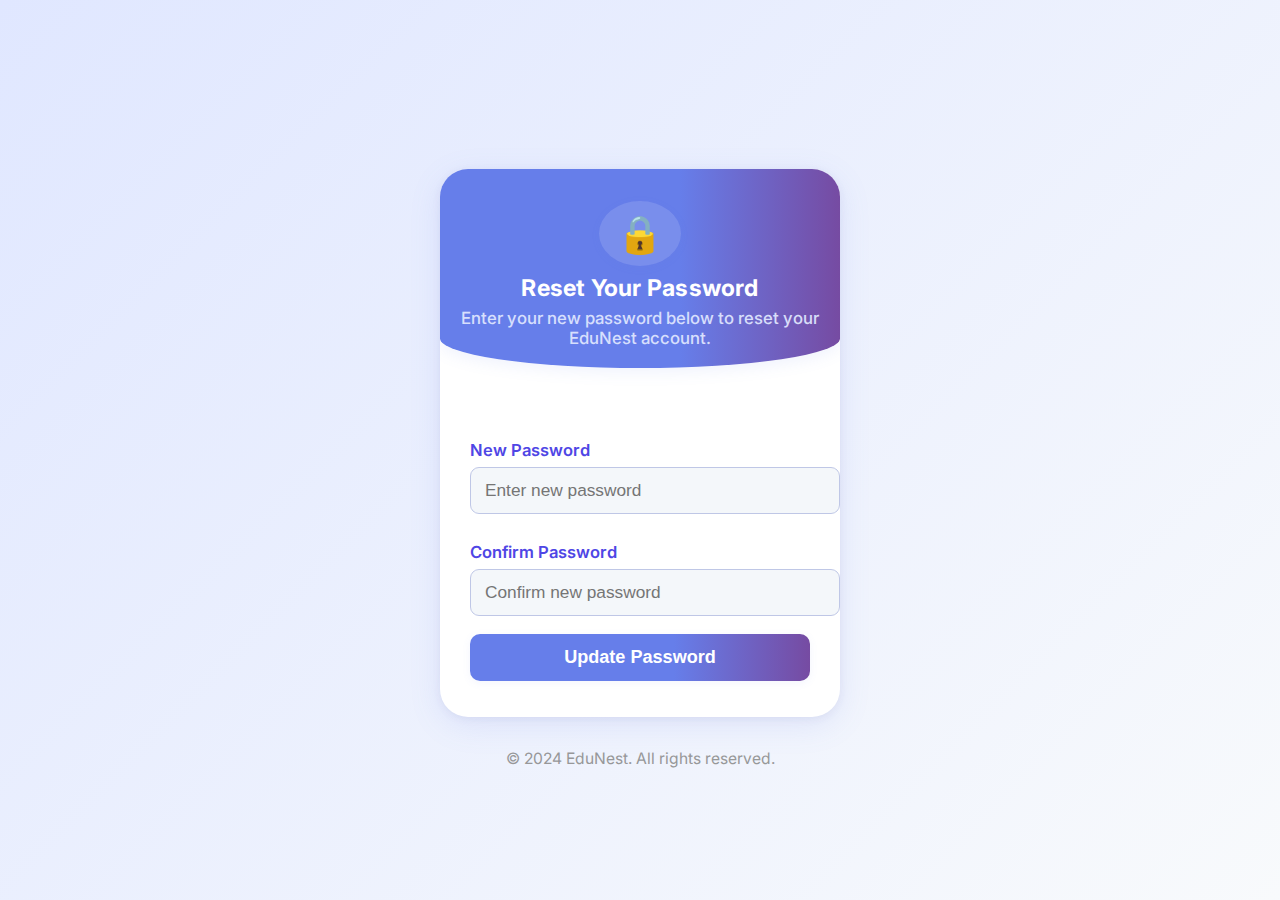
<file: user_change_password.html>
<!DOCTYPE html>
<html lang="en">
<head>
  <meta charset="UTF-8">
  <title>Reset Password - EduNest</title>
  <meta name="viewport" content="width=device-width, initial-scale=1.0">
  <link href="https://fonts.googleapis.com/css2?family=Inter:wght@400;600;700&display=swap" rel="stylesheet">
  <style>
    body {
      font-family: 'Inter', Arial, sans-serif;
      background: linear-gradient(135deg, #e0e7ff 0%, #f8fafc 100%);
      min-height: 100vh;
      margin: 0;
      display: flex;
      flex-direction: column;
      align-items: center;
      justify-content: center;
    }
    .container {
      background: #fff;
      border-radius: 28px;
      box-shadow: 0 8px 32px rgba(102,126,234,0.13), 0 2px 8px rgba(76, 61, 128, 0.07);
      padding: 0 0 36px 0;
      max-width: 400px;
      width: 95%;
      text-align: center;
      margin-top: 48px;
      margin-bottom: 32px;
      overflow: hidden;
      animation: fadeIn 0.7s;
    }
    @keyframes fadeIn {
      from { opacity: 0; transform: translateY(30px); }
      to { opacity: 1; transform: translateY(0); }
    }
    .header {
      background: linear-gradient(90deg, #667eea 60%, #764ba2 100%);
      padding: 32px 0 20px 0;
      border-radius: 0 0 60% 60% / 0 0 18% 18%;
      color: #fff;
      margin-bottom: 0;
      box-shadow: 0 4px 16px rgba(102,126,234,0.10);
    }
    .header-icon {
      font-size: 2.3em;
      margin-bottom: 8px;
      display: inline-block;
      background: rgba(255,255,255,0.13);
      border-radius: 50%;
      padding: 10px 18px;
      box-shadow: 0 2px 8px rgba(102,126,234,0.08);
    }
    .title {
      font-size: 1.45em;
      font-weight: 700;
      margin-bottom: 6px;
      letter-spacing: 0.01em;
    }
    .subtitle {
      font-size: 1.05em;
      color: #e0e7ff;
      opacity: 0.93;
      margin-bottom: 0;
      font-weight: 500;
    }
    .form-row {
      margin: 28px 0 18px 0;
      display: flex;
      flex-direction: column;
      align-items: flex-start;
      width: 85%;
      margin-left: auto;
      margin-right: auto;
    }
    label {
      font-weight: 600;
      margin-bottom: 7px;
      color: #4f46e5;
      font-size: 1.04em;
    }
    input[type="password"] {
      padding: 12px 14px;
      border-radius: 9px;
      border: 1.5px solid #bfc7e6;
      font-size: 1.08em;
      background: #f4f7fa;
      transition: border 0.2s, box-shadow 0.2s;
      width: 100%;
    }
    input[type="password"]:focus {
      border: 1.5px solid #667eea;
      box-shadow: 0 0 0 2px #667eea22;
      outline: none;
    }
    .action-btn {
      background: linear-gradient(90deg, #667eea 60%, #764ba2 100%);
      color: white;
      border: none;
      border-radius: 10px;
      padding: 13px 0;
      font-size: 1.13em;
      font-weight: 600;
      cursor: pointer;
      width: 85%;
      margin: 0 auto 0 auto;
      transition: background 0.2s, box-shadow 0.2s, transform 0.13s;
      box-shadow: 0 2px 8px rgba(102,126,234,0.08);
      margin-top: 10px;
      margin-bottom: 0;
      display: block;
    }
    .action-btn:hover:not(:disabled) {
      background: linear-gradient(90deg, #5a67d8 60%, #6b47b6 100%);
      box-shadow: 0 4px 16px rgba(102,126,234,0.13);
      transform: translateY(-2px) scale(1.03);
    }
    .action-btn:disabled {
      background: #bfc7e6;
      cursor: not-allowed;
    }
    .message {
      min-height: 24px;
      margin-bottom: 10px;
      font-size: 1.08em;
      font-weight: 600;
      border-radius: 7px;
      padding: 10px 0 10px 10px;
      transition: color 0.2s, background 0.2s;
      text-align: center;
      width: 85%;
      margin-left: auto;
      margin-right: auto;
    }
    .success { color: #28a745; background: #eafaf1; }
    .error { color: #d32f2f; background: #fff0f0; }
    .footer {
      text-align: center;
      color: #888;
      font-size: 0.98em;
      margin-bottom: 12px;
      opacity: 0.85;
    }
    @media (max-width: 600px) {
      .container { padding: 0 0 18px 0; }
      .header { padding: 18px 0 10px 0; }
      .title { font-size: 1.1em; }
      .form-row { width: 95%; }
      .action-btn, .message { width: 95%; }
    }
  </style>
</head>
<body>
  <div class="container">
    <div class="header">
      <div class="header-icon">🔒</div>
      <div class="title">Reset Your Password</div>
      <div class="subtitle">Enter your new password below to reset your EduNest account.</div>
    </div>
    <div id="message" class="message"></div>
    <form id="change-password-form">
      <div class="form-row">
        <label for="new-password">New Password</label>
        <input type="password" id="new-password" required autocomplete="new-password" placeholder="Enter new password" />
      </div>
      <div class="form-row">
        <label for="confirm-password">Confirm Password</label>
        <input type="password" id="confirm-password" required autocomplete="new-password" placeholder="Confirm new password" />
      </div>
      <button class="action-btn" type="submit">Update Password</button>
    </form>
  </div>
  <div class="footer">
    &copy; 2024 EduNest. All rights reserved.
  </div>
  <script src="user_change_password.js"></script>
  <script>
    // Add confirm password validation
    document.getElementById('change-password-form').onsubmit = function(e) {
      const newPassword = document.getElementById('new-password').value;
      const confirmPassword = document.getElementById('confirm-password').value;
      if (newPassword !== confirmPassword) {
        e.preventDefault();
        const messageDiv = document.getElementById('message');
        messageDiv.textContent = 'Passwords do not match.';
        messageDiv.className = 'message error';
        return false;
      }
    };
  </script>
</body>
</html>
</file>
